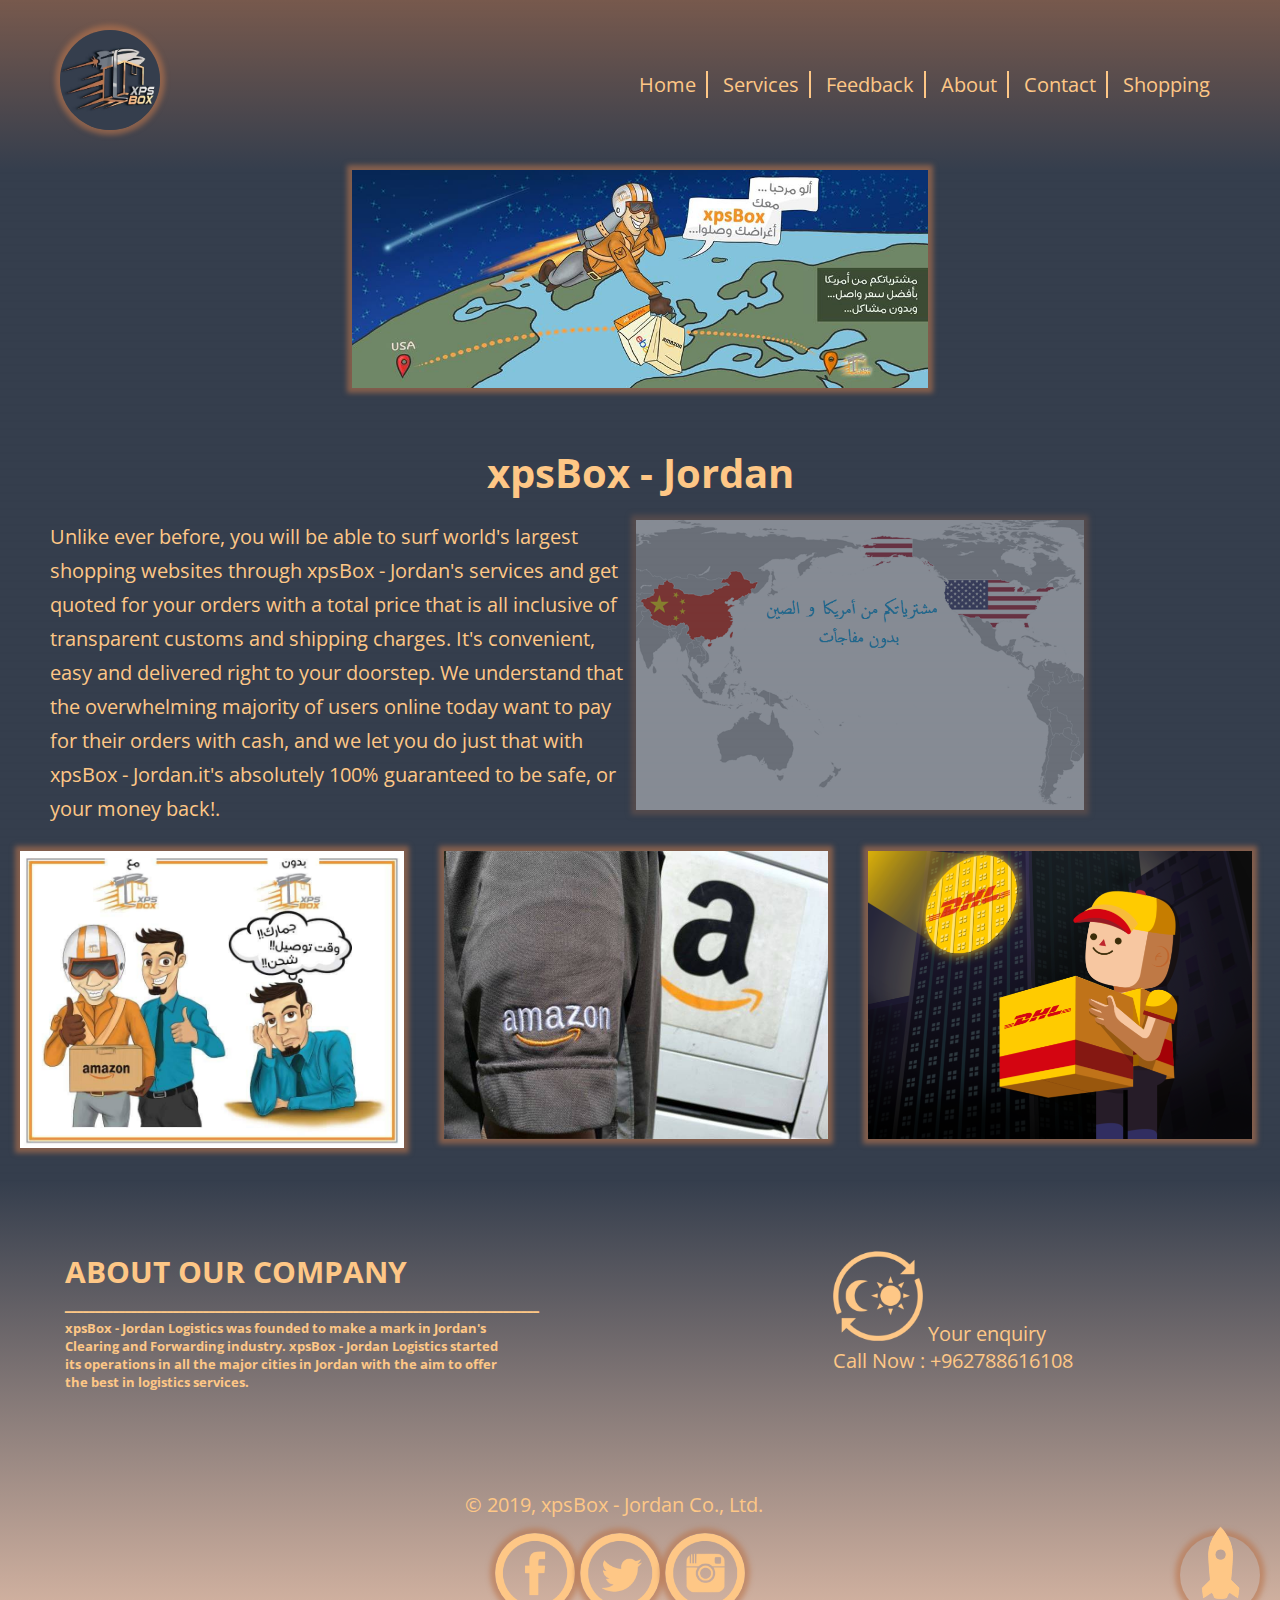
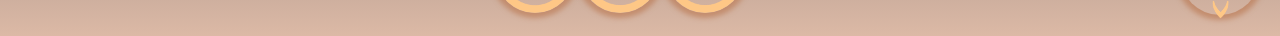
<file: index.html>
<!DOCTYPE html>
<html>
<head>
	<title>xpsBox - Jordan</title>
	<link href="https://fonts.googleapis.com/css?family=Open+Sans&display=swap" rel="stylesheet">
	<link rel="stylesheet" type="text/css" href="css/style.css">
	<meta name="viewport" content="width=device-width, initial-scale=1.0" />
	<meta name="keywords" content="container, shipping, fulfillment, packaging, forwarding, import, export, logistics, shopping, car importing, shipment, cargo, freight" /> 
	 <meta name="description" content="shop from usa,china,Turkey and ship anywhere in the world"/>
	<link rel="shortcut icon" href="img/favicon.jpg" type="image/x-icon" />
	<meta charset="utf-8" />
</head>
<body>
	<!--start of the maincontainer-->
	<div class="maincontainer">
		<!--start of the headerpart-->
		<div class="headerpart" id="headerparttop">
			<!-- start the logo container-->
			<div class="logo">
				<a href="index.html" target="_self"><img src="img/logo.jpg" alt="logo" title="xpsbox"></a>
			</div>
			<!-- end the logo container-->
			<!-- start the menu-->
			<div class="menu">
				<a href="index.html" target="_self">Home</a>
				<a href="services.html" target="_self">Services</a>
				<a href="galary.html" target="_self">Feedback</a>
				<a href="about.html" target="_self">About</a>
				<a href="contact.html" target="_self">Contact</a>
				<a href="shopping.html" target="_self">Shopping</a>
			</div>
			<!-- end the menu-->
		</div>
		<!--end of the headerpart-->
		<!--start of marquee-->
		<!--<div class="marquee"><h3>Hello everybody this is our new website and your welcome :) </h3></div>-->
		<!--end of the marquee-->
		<!--start of the mainpart-->
		<div class="mainpart">
			<div class="img">
				<img src="img/main_image.jpg">
				<!--<div class="imbk">You shop We ship</div>-->	<!-- if you want it as an image uncommint this -->
			</div>
			<div class="h1">
				<h1>xpsBox - Jordan</h1>
			</div>
			<div class="cleardiv"></div>
			
			<div class="middle">
				<div class="midtext">
					<p>
						Unlike ever before, you will be able to surf world's largest shopping websites through xpsBox - Jordan's services and get quoted for your orders with a total price that is all inclusive of transparent customs and shipping charges. It's convenient, easy and delivered right to your doorstep. We understand that the overwhelming majority of users online today want to pay for their orders with cash, and we let you do just that with xpsBox - Jordan.it's absolutely 100% guaranteed to be safe, or your money back!.
					</p>
				</div>
				<div class="midimg">
					<img src="img/chinaandusa.png">
				</div>
			</div>
			
			<div class="cleardiv"></div>
			<div class="mainserices">
				<div class="mainsericesleft">
					<div class="flip-box">
	  					<div class="flip-box-inner">
	    					<div class="flip-box-front">
	      						<img src="img/clearance.jpg">
	   					    </div>
	    				     <div class="flip-box-back">
	      						<h2>Custom Clearance:-</h2>
	      						<p>
	      							Our Sister Company Global One Clearance & Transport Co. LTD are managing & operating all customs clearance and inland transportation activities. All the formats of bill of entries being for Jordan consumption, in transit cargo via Jordan Outlets, temporary entry etc… is performed by well experienced and licensed staff. Service for clearing goods is available in all important customs centers in Jordan.
	      						</p>
	    					</div>
	  					</div>
					</div>
				</div>
				<div class="mainsericesmid">
					<div class="flip-box">
	  					<div class="flip-box-inner">
	    					<div class="flip-box-front">
	      						<img src="img/amazon.jpg">
	   					    </div>
	    				     <div class="flip-box-back">
	      						<h2>Online Shopping:-</h2>
	      						<p>
	      							unlike ever before, you will be able to surf world's largest shopping websites through xpsBox - Jordan's integrated services and get immediately quoted for your orders with a total price that is all inclusive of transparent customs and shipping charges. It's convenient, easy and delivered right to your doorstep.The world is your shopping cart, and it all starts with xpsBox - Jordan!
	      						</p>
	    					</div>
	  					</div>
					</div>
				</div>
				<div class="mainsericesright">
					<div class="flip-box">
	  					<div class="flip-box-inner">
	    					<div class="flip-box-front">
	      						<img src="img/fast.png">
	   					    </div>
	    				     <div class="flip-box-back">
	      						<h2>Fast Shipping:-</h2>
	      						<p>
	      							Ready orders and packages will be delivered by our courier partners to the final destination address that you've provided to us. If your items are being shipped from within the United States, the expected time for a final delivery to be made should be 9-14 days after an order has been successfully paid for.Please note that your orders may arrive in multiple packages depending on the number of merchants that you order from as well as their fulfillment policies.
		      					</p>
	    					</div>
	  					</div>
					</div>
				</div>
			</div>
		</div>
		<!--end of the mainpart-->
		<div class="cleardiv"></div>
		<!--start of the footerpart-->
		<div class="footerpart">
			<div class="aboutus">
				<div class="h2aboutus">
					<h2>ABOUT OUR COMPANY</h2>
					<span>ـــــــــــــــــــــــــــــــــــــــــــــــــــــــــــــــــــــــــــــــ</span>
					<h6>
						xpsBox - Jordan Logistics was founded to make a mark in Jordan's Clearing and Forwarding industry. xpsBox - Jordan Logistics started its operations in all the major cities in Jordan with the aim to offer the best in logistics services.						
					</h6>
				</div>
				<div class="customer">
					<img src="img/24h.png" alt="24 hours service" title="24/7">
					Your enquiry <br>Call Now : +962788616108
				</div>
			</div>
			<div class="cleardiv"></div>
			<div class="lefti">
				&copy; 2019,  xpsBox - Jordan Co., Ltd.
			</div>
			<div class="social">
				<a href="https://web.facebook.com/Xpsbox.Jordan" target="_blank"><img src="img/f.png" alt="facebook" title="facebook"></a>
				<a href="https://twitter.com/xpsbox" target="_blank"><img src="img/t.png" alt="twitter" title="twitter"></a>
				<a href="https://www.instagram.com/xpsbox" target="_blank"><img src="img/i.png" alt="instagram" title="instagram"></a>
				<!-- this images from https://www.iconsdb.com/-->
			</div>
			<div class="fixup">
				<div class="slow">
					<a href="#headerparttop">
						<div class="rocket"><img src="img/rocket.png" alt="up button"></div>
					</a>
				</div>
			</div>
		</div>
		<!--end of the footerpart-->
	 </div>
	<!--end of the maincontainer-->
</body>
</html>
</file>
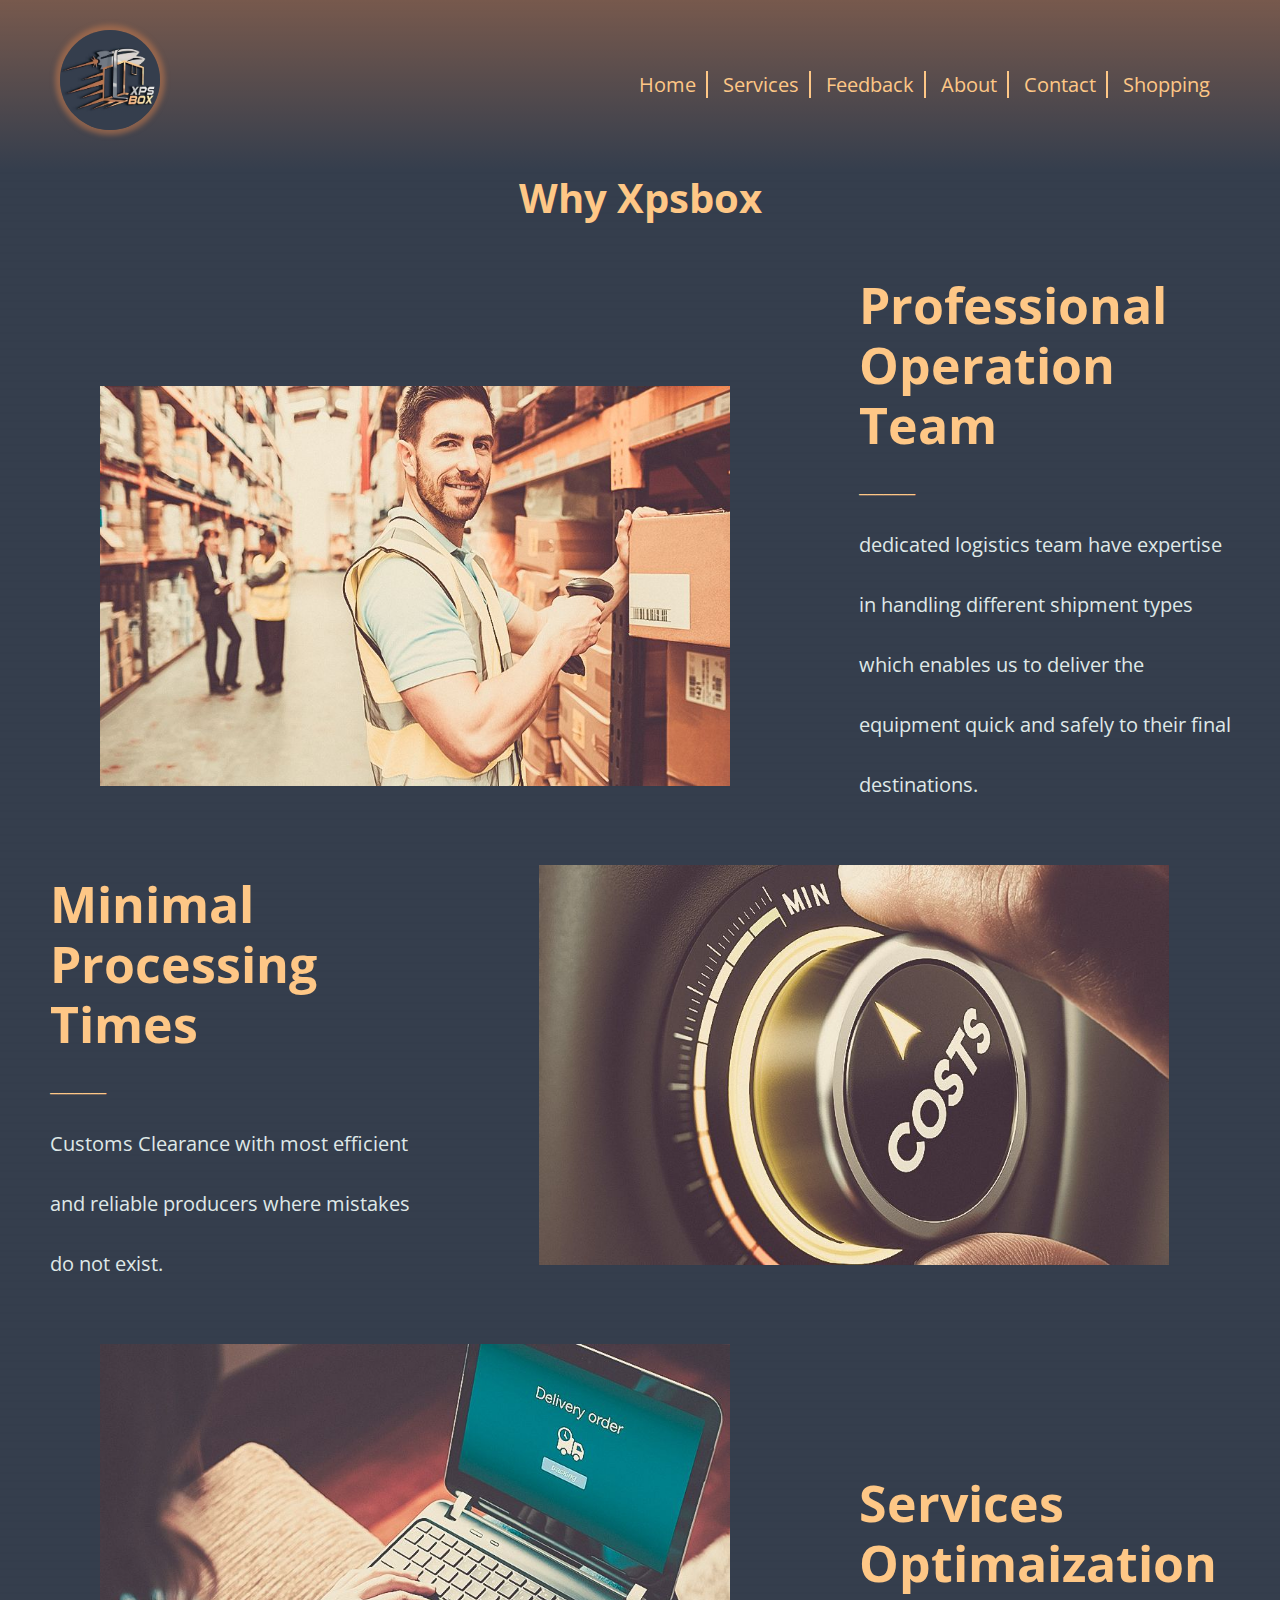
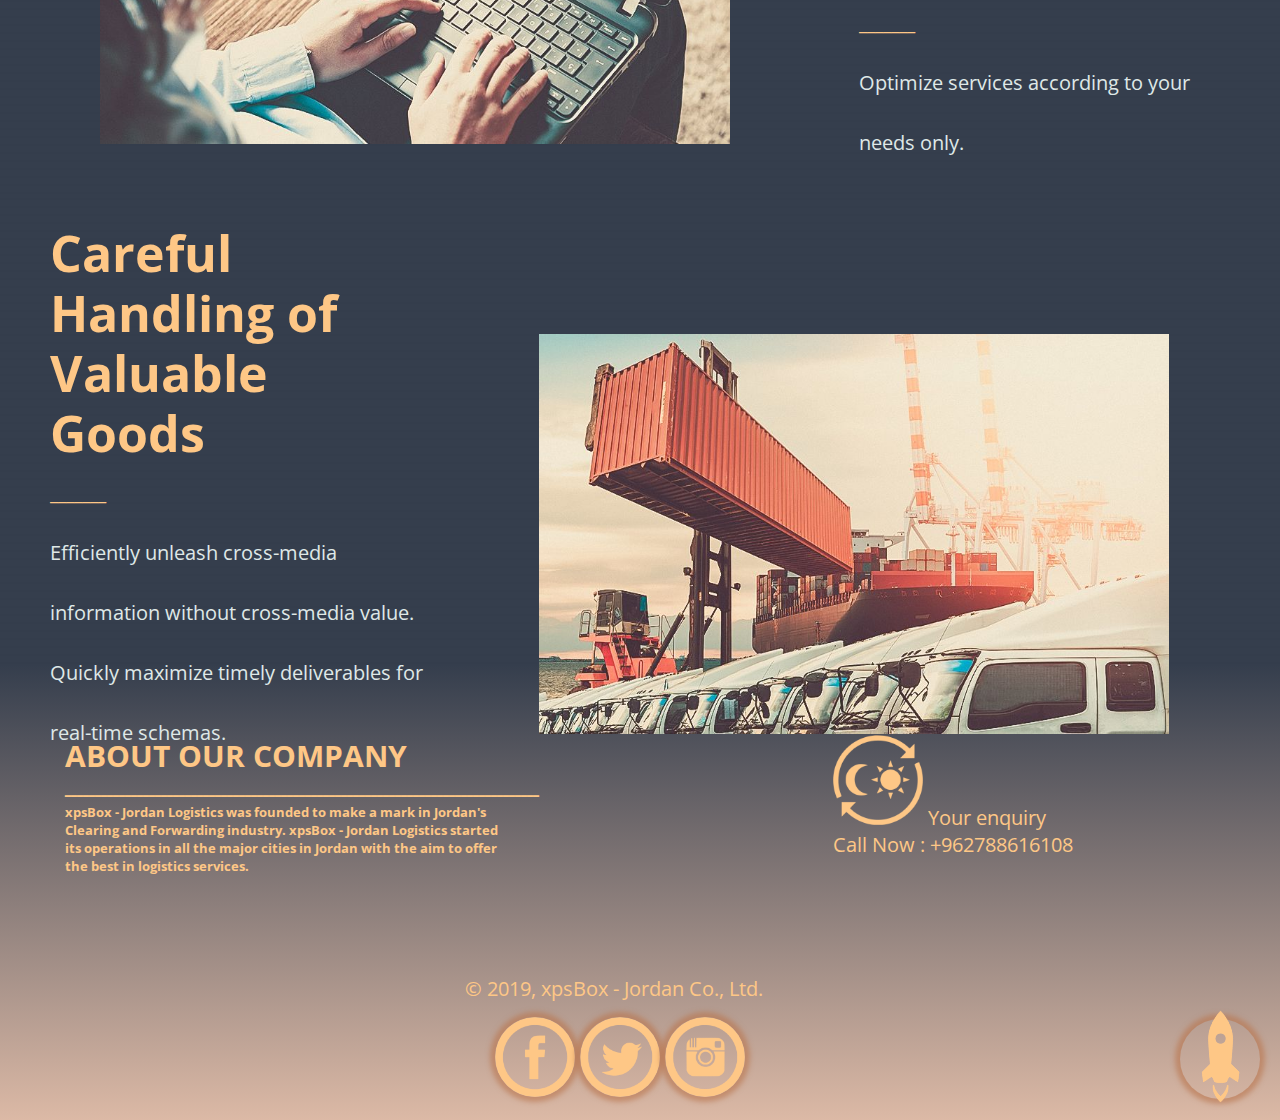
<file: about.html>
<!DOCTYPE html>
<html>
<head>
	<title>About Us</title>
	<link href="https://fonts.googleapis.com/css?family=Open+Sans&display=swap" rel="stylesheet">
	<link rel="stylesheet" type="text/css" href="css/style.css">
	<meta name="viewport" content="width=device-width, initial-scale=1.0" />
	<meta name="keywords" content="container, shipping, fulfillment, packaging, forwarding, import, export, logistics, shopping, car importing, shipment, cargo, freight" /> 
	 <meta name="description" content="shop from usa,china,Turkey and ship anywhere in the world"/>
	<link rel="shortcut icon" href="img/favicon.jpg" type="image/x-icon" />
	<meta charset="utf-8" />
</head>
<body>
	<div class="maincontainer">
		<!--start of the headerpart-->
		<div class="headerpart" id="headerparttop">
			<!-- start the logo container-->
			<div class="logo">
				<a href="index.html" target="_self"><img src="img/logo.jpg" alt="logo" title="xpsbox"></a>
			</div>
			<!-- end the logo container-->
			<!-- start the menu-->
			<div class="menu">
				<a href="index.html" target="_self">Home</a>
				<a href="services.html" target="_self">Services</a>
				<a href="galary.html" target="_self">Feedback</a>
				<a href="about.html" target="_self">About</a>
				<a href="contact.html" target="_self">Contact</a>
				<a href="shopping.html" target="_self">Shopping</a>
			</div>
			<!-- end the menu-->
		</div>
		<!--end of the headerpart-->
		<div class="about">
			<div class="mainabout">
				<div class="h1">
					<h1>Why Xpsbox</h1>
				</div>
				<div class="whyxpsbox">
					<div class="whyimg img1">
						<img src="img/about1.jpg">	
					</div>
					<div class="whytext">
						<h2>Professional Operation Team</h2>
						<span>_______</span>
						<p>
							dedicated logistics team have expertise in handling different shipment types which enables us to deliver the equipment quick and safely to their final destinations.
						</p>
					</div>
				</div>
				<div class="whyxpsbox">
					<div class="whytext">
						<h2>Minimal Processing Times</h2>
						<span>_______</span>
						<p>
							Customs Clearance with most efficient and reliable producers where mistakes do not exist.
						</p>
					</div>
					<div class="whyimg img1">
						<img src="img/time.jpg">	
					</div>
				</div>
				<div class="whyxpsbox">
					<div class="whyimg img1">
						<img src="img/ontime.jpg">	
					</div>
					<div class="whytext">
						<h2>Services Optimaization</h2>
						<span>_______</span>
						<p>
							Optimize services according to your needs only.
						</p>
					</div>
				</div>
				<div class="whyxpsbox">
					<div class="whytext">
						<h2>Careful Handling of Valuable Goods</h2>
						<span>_______</span>
						<p>
							Efficiently unleash cross-media information without cross-media value. Quickly maximize timely deliverables for real-time schemas.
						</p>
					</div>
					<div class="whyimg img1">
						<img src="img/care.jpg">	
					</div>
				</div>
			</div>
		</div>
		<!--start of the footerpart-->
		<div class="footerpart">
			<div class="aboutus">
				<div class="h2aboutus">
					<h2>ABOUT OUR COMPANY</h2>
					<span>ـــــــــــــــــــــــــــــــــــــــــــــــــــــــــــــــــــــــــــــــ</span>
					<h6>
						xpsBox - Jordan Logistics was founded to make a mark in Jordan's Clearing and Forwarding industry. xpsBox - Jordan Logistics started its operations in all the major cities in Jordan with the aim to offer the best in logistics services.						
					</h6>
				</div>
				<div class="customer">
					<img src="img/24h.png" alt="24 hours service" title="24/7">
					Your enquiry <br>Call Now : +962788616108
				</div>
			</div>
			<div class="cleardiv"></div>
			<div class="lefti">
				&copy; 2019,  xpsBox - Jordan Co., Ltd.
			</div>
			<div class="social">
				<a href="https://web.facebook.com/Xpsbox.Jordan" target="_blank"><img src="img/f.png" alt="facebook" title="facebook"></a>
				<a href="https://twitter.com/xpsbox" target="_blank"><img src="img/t.png" alt="twitter" title="twitter"></a>
				<a href="https://www.instagram.com/xpsbox" target="_blank"><img src="img/i.png" alt="instagram" title="instagram"></a>
				<!-- this images from https://www.iconsdb.com/-->
			</div>
			<div class="fixup">
				<div class="slow">
					<a href="#headerparttop">
						<div class="rocket"><img src="img/rocket.png" alt="up button"></div>
					</a>
				</div>
			</div>
		</div>
		<!--end of the footerpart-->
	</div>
</body>
</html>
</file>
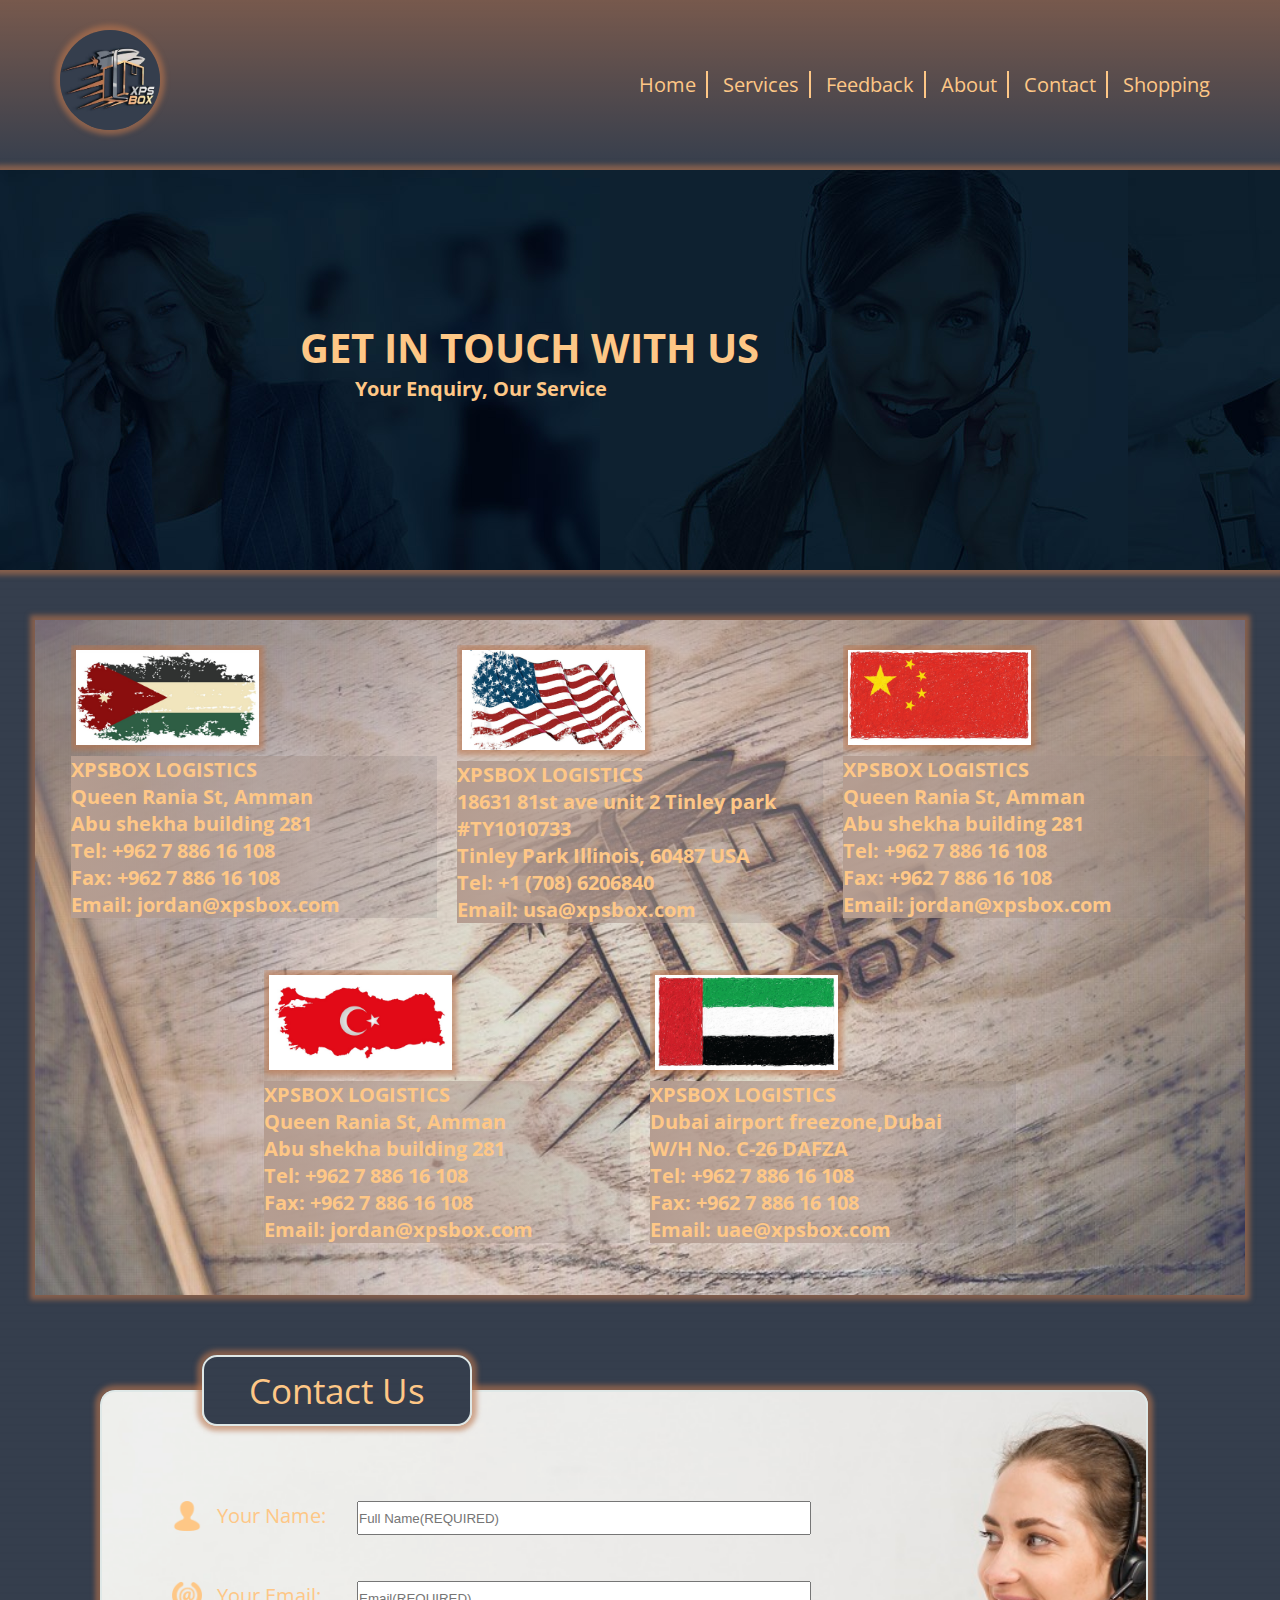
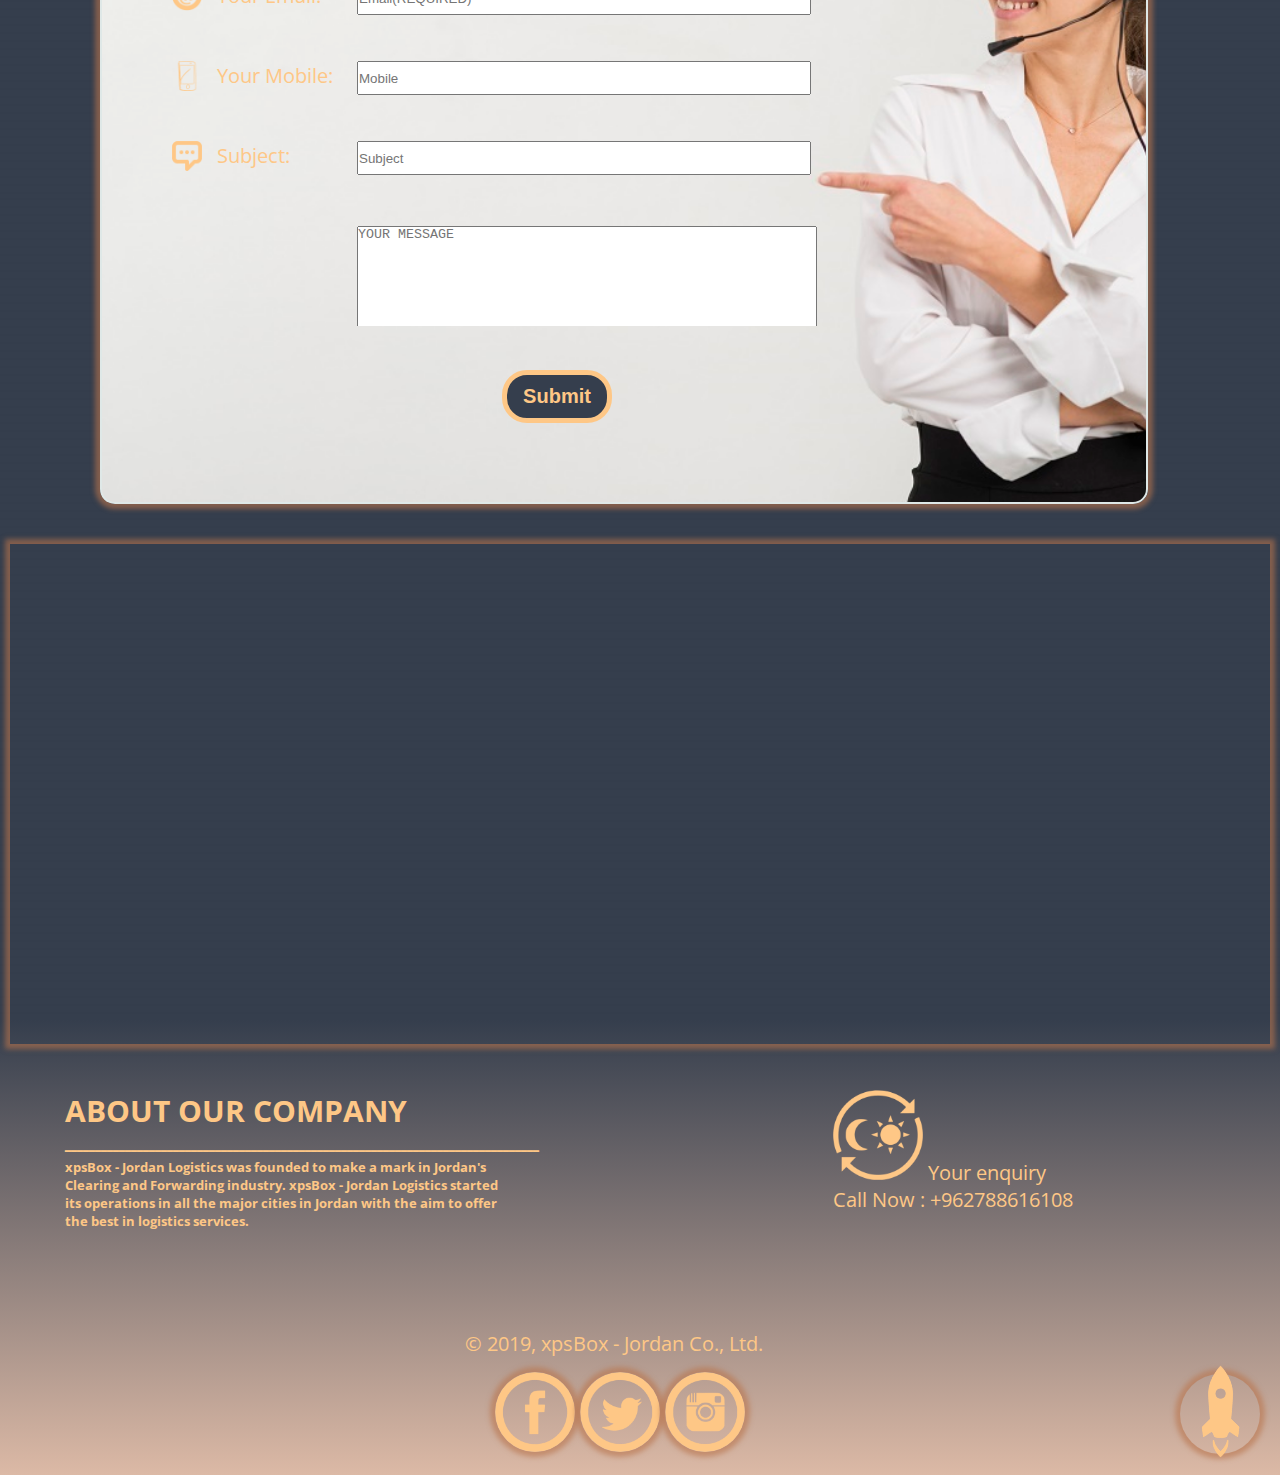
<file: contact.html>
<!DOCTYPE html>
<html>
<head>
	<title>Contact Us</title>
	<link href="https://fonts.googleapis.com/css?family=Open+Sans&display=swap" rel="stylesheet">
	<link rel="stylesheet" type="text/css" href="css/style.css">
	<meta name="viewport" content="width=device-width, initial-scale=1.0" />
	<meta name="keywords" content="container, shipping, fulfillment, packaging, forwarding, import, export, logistics, shopping, car importing, shipment, cargo, freight" /> 
	 <meta name="description" content="shop from usa,china,Turkey and ship anywhere in the world"/>
	<link rel="shortcut icon" href="img/favicon.jpg" type="image/x-icon" />
	<meta charset="utf-8" />
</head>
<body>
	<div class="maincontainer">
		<!--start of the headerpart-->
		<div class="headerpart" id="headerparttop">
			<!-- start the logo container-->
			<div class="logo">
				<a href="index.html" target="_self"><img src="img/logo.jpg" alt="logo" title="xpsbox"></a>
			</div>
			<!-- end the logo container-->
			<!-- start the menu-->
			<div class="menu">
				<a href="index.html" target="_self">Home</a>
				<a href="services.html" target="_self">Services</a>
				<a href="galary.html" target="_self">Feedback</a>
				<a href="about.html" target="_self">About</a>
				<a href="contact.html" target="_self">Contact</a>
				<a href="shopping.html" target="_self">Shopping</a>
			</div>
			<!-- end the menu-->
		</div>
		<!--end of the headerpart-->
		<div class="contact">
			<div class="contactuper">
				<div class="contactext">
						<h1>GET IN TOUCH WITH US</h1>
						<h4>Your Enquiry, Our Service</h4>
				</div>
			</div>
			<div class="globadd">
				<div class="addresses">
					<div class="flag">
						<img src="img/flags/jordan.jpg" alt="Jordan" title="JORDAN">	
					</div>
					<div class="countryadd">
						<p>
							XPSBOX LOGISTICS
							<br>Queen Rania St, Amman
							<br>Abu shekha building 281
							<br>Tel: +962 7 886 16 108
							<br>Fax: +962 7 886 16 108
							<br>Email: jordan@xpsbox.com
						</p>	
					</div>
				</div>
				<div class="addresses">
					<div class="flag">
						<img src="img/flags/usa.jpg" alt="united state of america" title="USA">	
					</div>
					<div class="countryadd">
						<p>
							XPSBOX LOGISTICS
							<br>18631 81st ave unit 2 Tinley park
							<br>#TY1010733
							<br>Tinley Park Illinois, 60487 USA
							<br>Tel: +1 (708) 6206840
							<br>Email: usa@xpsbox.com
						</p>	
					</div>
				</div>
				<div class="addresses">
					<div class="flag">
						<img src="img/flags/china.jpg" alt="china" title="CHINA">	
					</div>
					<div class="countryadd">
						<p>
							XPSBOX LOGISTICS
							<br>Queen Rania St, Amman
							<br>Abu shekha building 281
							<br>Tel: +962 7 886 16 108
							<br>Fax: +962 7 886 16 108
							<br>Email: jordan@xpsbox.com
						</p>	
					</div>
				</div>
				<div class="addresses">
					<div class="flag">
						<img src="img/flags/turkey.jpg" alt="turkey" title="TURKEY">	
					</div>
					<div class="countryadd">
						<p>
							XPSBOX LOGISTICS
							<br>Queen Rania St, Amman
							<br>Abu shekha building 281
							<br>Tel: +962 7 886 16 108
							<br>Fax: +962 7 886 16 108
							<br>Email: jordan@xpsbox.com
						</p>	
					</div>
				</div>
				<div class="addresses">
					<div class="flag">
						<img src="img/flags/uae.jpg" alt="united arab emirates" title="UAE">	
					</div>
					<div class="countryadd">
						<p>
							XPSBOX LOGISTICS
							<br>Dubai airport freezone,Dubai
							<br>W/H No. C-26 DAFZA
							<br>Tel: +962 7 886 16 108
							<br>Fax: +962 7 886 16 108
							<br>Email: uae@xpsbox.com
						</p>	
					</div>
				</div>
			</div>
			<div class="contactform">
				<fieldset class="fieldform">
				  	<legend id="legend">Contact Us</legend>
				  	<div class="formsend">
					  	<div class="leftform">
						  	<div class="labels">
						  		<div class="up">
						  			<label>
						  				<img src="img/contactsperson.png" alt="contacts person" class="contactsperson">
						  			</label>
						  		</div>
						  		<div class="down">
						  			<label  class="mainlable">Your Name: </label>
									<input type="text" name="yourname" placeholder="Full Name(REQUIRED)" class="inputtext">
						  		</div>
					  		</div>
							<div class="labels">
								<div class="up">
									<label>
										<img src="img/email.png" alt="email" class="contactsperson">
									</label>
								</div>
								<div class="down">
									<label class="mainlable">Your Email:</label>
									<input type="email" name="youremail" placeholder="Email(REQUIRED)" class="inputtext">
								</div>
							</div>
							<div class="labels">
								<div class="up">
									<label><img src="img/smartphone.png" alt="smartphone" class="contactsperson"></label>
								</div>
								<div class="down">
									<label  class="mainlable">Your Mobile:</label>
									<input type="text" name="yourmobile" placeholder="Mobile" class="inputtext">	
								</div>
							</div>
							<div class="labels">
								<div class="up">
								<label><img src="img/subject.png" alt="subject" class="contactsperson"></label>
							</div>
							<div class="down">
								<label  class="mainlable">Subject:</label>
								<input type="text" name="subject" placeholder="Subject" class="inputtext">
							</div>
							</div>
							<div class="textareadiv">
								<textarea rows="5" cols="50" class="textinside" placeholder="YOUR MESSAGE" required nowarp></textarea>
							</div>
							<input type="submit" name="submit" class="submit">
							<!--<div class="button"><h3>Send</h3></div>-->
					  	</div>
				  	</div>
			  	</fieldset>
			</div>
			<div class="map">
				<iframe src="https://www.google.com/maps/embed?pb=!1m14!1m8!1m3!1d3382.949426352576!2d35.8644742!3d32.0164836!3m2!1i1024!2i768!4f13.1!3m3!1m2!1s0x151b61eb01731049%3A0x1f3389940ca73273!2sxpsBox+-+Jordan!5e0!3m2!1sen!2sjo!4v1565877675077!5m2!1sen!2sjo" frameborder="0" style="border:0" allowfullscreen></iframe>
			</div>
			<div class="cleardiv"></div>
		</div>
		<!--start of the footerpart-->
		<div class="footerpart">
			<div class="aboutus">
				<div class="h2aboutus">
					<h2>ABOUT OUR COMPANY</h2>
					<span>ـــــــــــــــــــــــــــــــــــــــــــــــــــــــــــــــــــــــــــــــ</span>
					<h6>
						xpsBox - Jordan Logistics was founded to make a mark in Jordan's Clearing and Forwarding industry. xpsBox - Jordan Logistics started its operations in all the major cities in Jordan with the aim to offer the best in logistics services.						
					</h6>
				</div>
				<div class="customer">
					<img src="img/24h.png" alt="24 hours service" title="24/7">
					Your enquiry <br>Call Now : +962788616108
				</div>
			</div>
			<div class="cleardiv"></div>
			<div class="lefti">
				&copy; 2019,  xpsBox - Jordan Co., Ltd.
			</div>
			<div class="social">
				<a href="https://web.facebook.com/Xpsbox.Jordan" target="_blank"><img src="img/f.png" alt="facebook" title="facebook"></a>
				<a href="https://twitter.com/xpsbox" target="_blank"><img src="img/t.png" alt="twitter" title="twitter"></a>
				<a href="https://www.instagram.com/xpsbox" target="_blank"><img src="img/i.png" alt="instagram" title="instagram"></a>
				<!-- this images from https://www.iconsdb.com/-->
			</div>
			<div class="fixup">
				<div class="slow">
					<a href="#headerparttop">
						<div class="rocket"><img src="img/rocket.png" alt="up button"></div>
					</a>
				</div>
			</div>
		</div>
		<!--end of the footerpart-->
	</div>
</body>
</html>
</file>
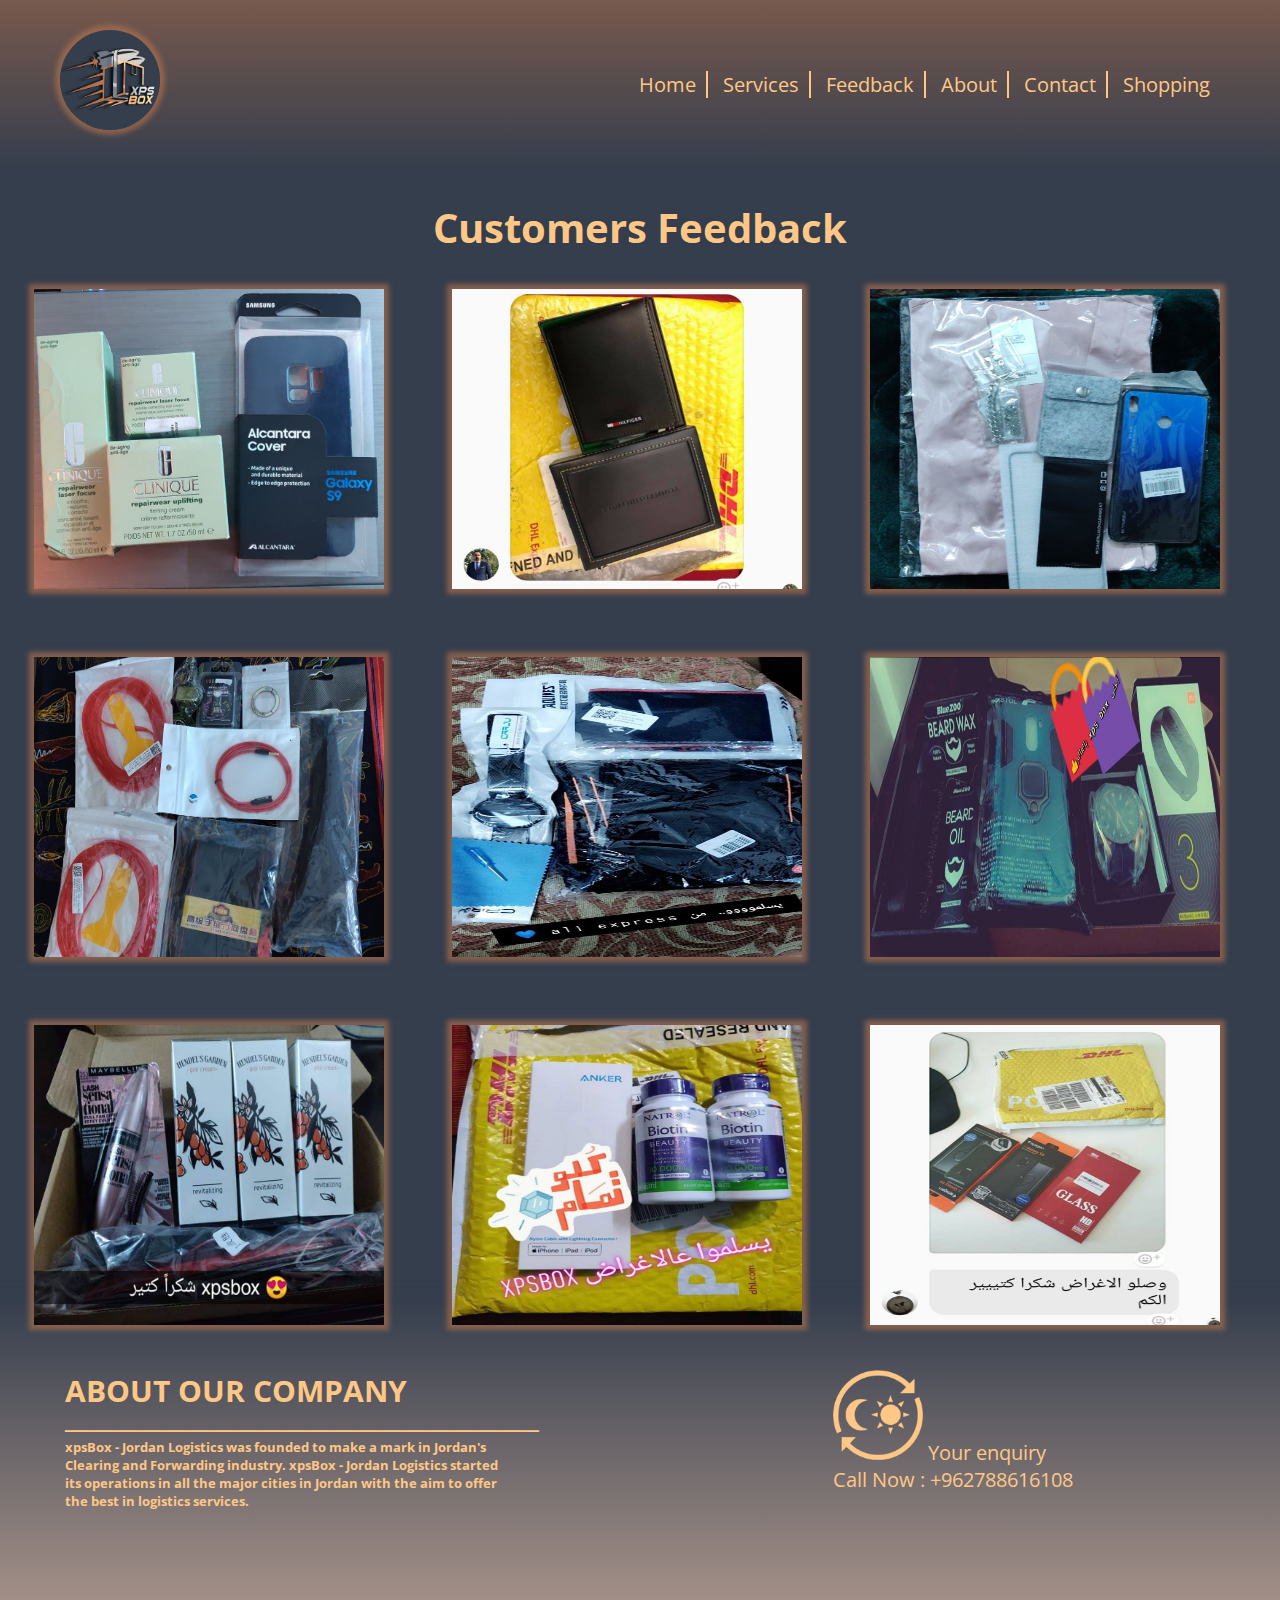
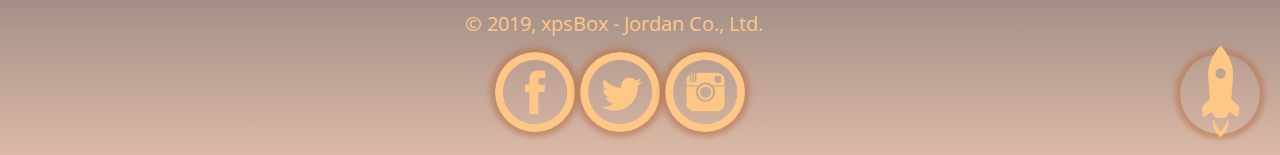
<file: galary.html>
<!DOCTYPE html>
<html>
<head>
	<title>Customers Feedback</title>
	<link href="https://fonts.googleapis.com/css?family=Open+Sans&display=swap" rel="stylesheet">
	<link rel="stylesheet" type="text/css" href="css/style.css">
	<meta name="viewport" content="width=device-width, initial-scale=1.0" />
	<meta name="keywords" content="container, shipping, fulfillment, packaging, forwarding, import, export, logistics, shopping, car importing, shipment, cargo, freight" /> 
	 <meta name="description" content="shop from usa,china,Turkey and ship anywhere in the world"/>
	<link rel="shortcut icon" href="img/favicon.jpg" type="image/x-icon" />
	<meta charset="utf-8" />
</head>
<body>
	<div class="maincontainer">
		<!--start of the headerpart-->
		<div class="headerpart" id="headerparttop">
			<!-- start the logo container-->
			<div class="logo">
				<a href="index.html" target="_self"><img src="img/logo.jpg" alt="logo" title="xpsbox"></a>
			</div>
			<!-- end the logo container-->
			<!-- start the menu-->
			<div class="menu">
				<a href="index.html" target="_self">Home</a>
				<a href="services.html" target="_self">Services</a>
				<a href="galary.html" target="_self">Feedback</a>
				<a href="about.html" target="_self">About</a>
				<a href="contact.html" target="_self">Contact</a>
				<a href="shopping.html" target="_self">Shopping</a>
			</div>
			<!-- end the menu-->
		</div>
		<!--end of the headerpart-->
		<div class="galary">
			<div class="ourservice"><h1>Customers Feedback</h1></div>
			<div class="photos imgs1">
				<img src="img/p1.jpg" alt="customer review">
			</div>
			<div class="photos imgs2">
				<img src="img/p2.jpg" alt="customer review">
			</div>
			<div class="photos imgs3">
				<img src="img/p3.jpg" alt="customer review">
			</div>
			<div class="photos imgs4">
				<img src="img/p4.jpg" alt="customer review">
			</div>
			<div class="photos imgs5">
				<img src="img/p5.jpg" alt="customer review">
			</div>
			<div class="photos imgs6">
				<img src="img/p6.jpg" alt="customer review">
			</div>
			<div class="photos imgs7">
				<img src="img/p7.jpg" alt="customer review">
			</div>
			<div class="photos imgs8">
				<img src="img/p8.jpg" alt="customer review">
			</div>
			<div class="photos imgs9">
				<img src="img/p9.jpg" alt="customer review">
			</div>
		</div>
		<!--start of the footerpart-->
		<div class="footerpart">
			<div class="aboutus">
				<div class="h2aboutus">
					<h2>ABOUT OUR COMPANY</h2>
					<span>ـــــــــــــــــــــــــــــــــــــــــــــــــــــــــــــــــــــــــــــــ</span>
					<h6>
						xpsBox - Jordan Logistics was founded to make a mark in Jordan's Clearing and Forwarding industry. xpsBox - Jordan Logistics started its operations in all the major cities in Jordan with the aim to offer the best in logistics services.						
					</h6>
				</div>
				<div class="customer">
					<img src="img/24h.png" alt="24 hours service" title="24/7">
					Your enquiry <br>Call Now : +962788616108
				</div>
			</div>
			<div class="cleardiv"></div>
			<div class="lefti">
				&copy; 2019,  xpsBox - Jordan Co., Ltd.
			</div>
			<div class="social">
				<a href="https://web.facebook.com/Xpsbox.Jordan" target="_blank"><img src="img/f.png" alt="facebook" title="facebook"></a>
				<a href="https://twitter.com/xpsbox" target="_blank"><img src="img/t.png" alt="twitter" title="twitter"></a>
				<a href="https://www.instagram.com/xpsbox" target="_blank"><img src="img/i.png" alt="instagram" title="instagram"></a>
				<!-- this images from https://www.iconsdb.com/-->
			</div>
			<div class="fixup">
				<div class="slow">
					<a href="#headerparttop">
						<div class="rocket"><img src="img/rocket.png" alt="up button"></div>
					</a>
				</div>
			</div>
		</div>
		<!--end of the footerpart-->
	</div>
</body>
</html>
</file>
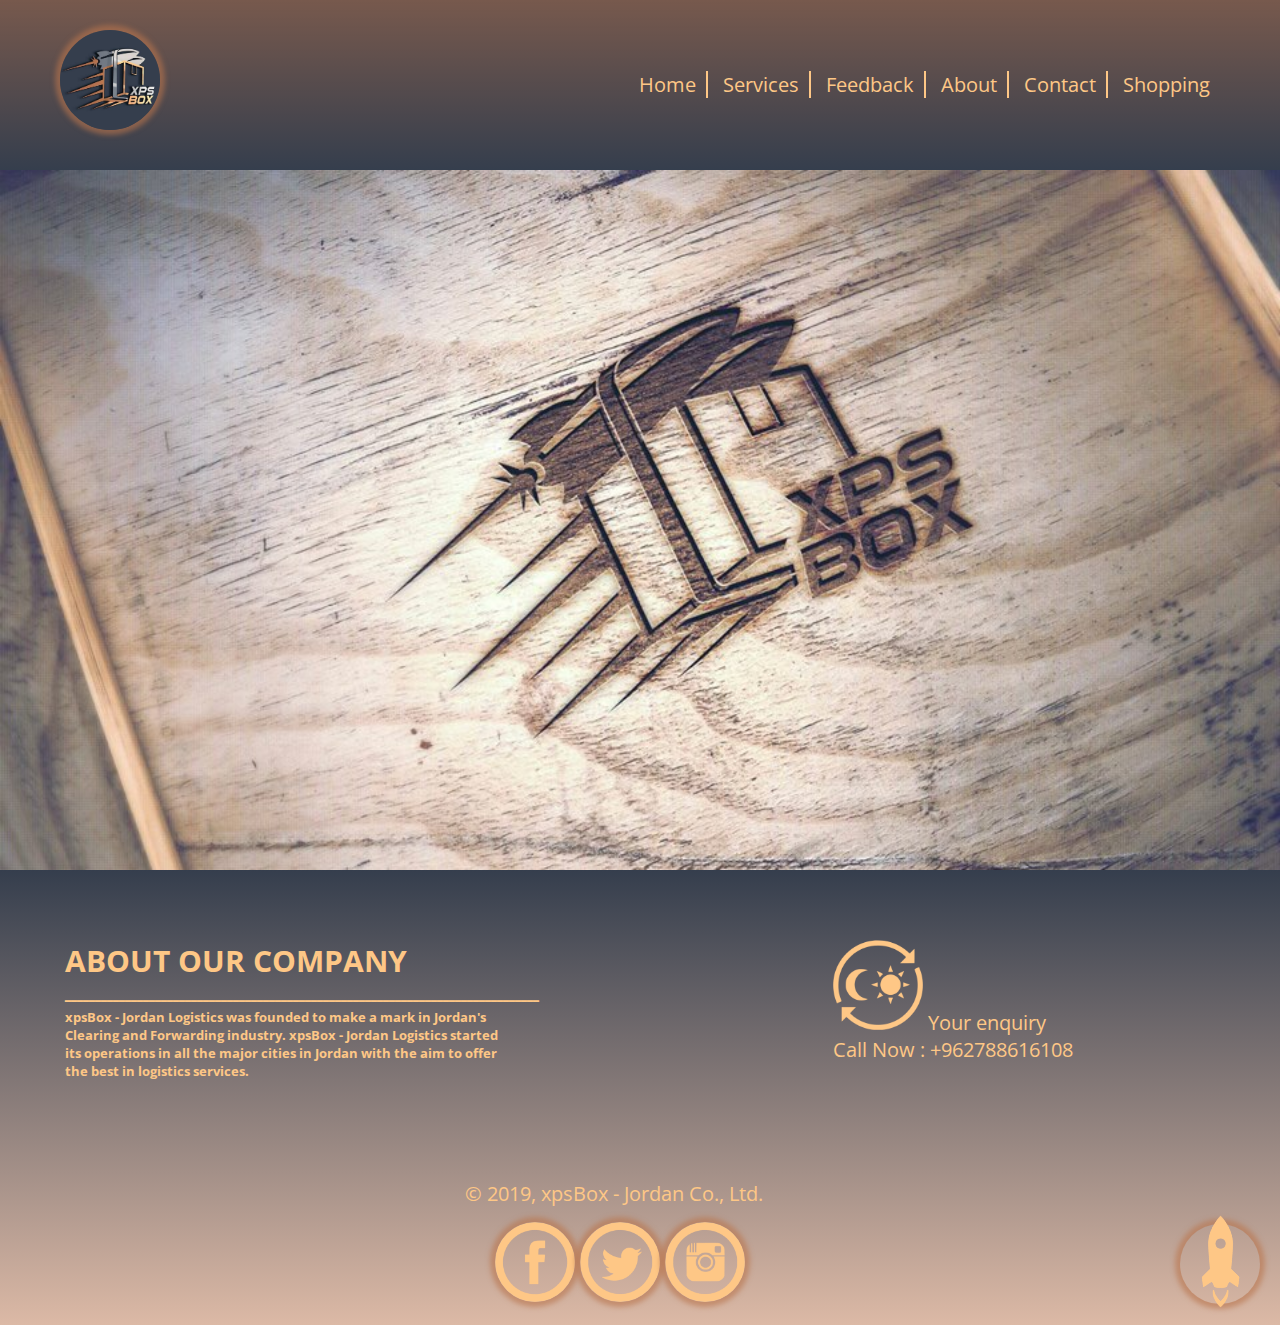
<file: shopping.html>
<!DOCTYPE html>
<html>
<head>
	<title>Shopping</title>
	<link href="https://fonts.googleapis.com/css?family=Open+Sans&display=swap" rel="stylesheet">
	<link rel="stylesheet" type="text/css" href="css/style.css">
	<meta name="viewport" content="width=device-width, initial-scale=1.0" />
	<meta name="keywords" content="container, shipping, fulfillment, packaging, forwarding, import, export, logistics, shopping, car importing, shipment, cargo, freight" /> 
	 <meta name="description" content="shop from usa,china,Turkey and ship anywhere in the world"/>
	<link rel="shortcut icon" href="img/favicon.jpg" type="image/x-icon" />
	<meta charset="utf-8" />
</head>
<body>
	<div class="maincontainer">
		<!--start of the headerpart-->
		<div class="headerpart" id="headerparttop">
			<!-- start the logo container-->
			<div class="logo">
				<a href="index.html" target="_self"><img src="img/logo.jpg" alt="logo" title="xpsbox"></a>
			</div>
			<!-- end the logo container-->
			<!-- start the menu-->
			<div class="menu">
				<a href="index.html" target="_self">Home</a>
				<a href="services.html" target="_self">Services</a>
				<a href="galary.html" target="_self">Feedback</a>
				<a href="about.html" target="_self">About</a>
				<a href="contact.html" target="_self">Contact</a>
				<a href="shopping.html" target="_self">Shopping</a>
			</div>
			<!-- end the menu-->
		</div>
		<div class="cleardiv"></div>
		<!--end of the headerpart-->
		
		<div class="shopping">
		<!--<div class="shoppingmain">
				Coming Soon!!!
			</div>-->
		</div>
		<!--start of the footerpart-->
		<div class="footerpart">
			<div class="aboutus">
				<div class="h2aboutus">
					<h2>ABOUT OUR COMPANY</h2>
					<span>ـــــــــــــــــــــــــــــــــــــــــــــــــــــــــــــــــــــــــــــــ</span>
					<h6>
						xpsBox - Jordan Logistics was founded to make a mark in Jordan's Clearing and Forwarding industry. xpsBox - Jordan Logistics started its operations in all the major cities in Jordan with the aim to offer the best in logistics services.						
					</h6>
				</div>
				<div class="customer">
					<img src="img/24h.png" alt="24 hours service" title="24/7">
					Your enquiry <br>Call Now : +962788616108
				</div>
			</div>
			<div class="cleardiv"></div>
			<div class="lefti">
				&copy; 2019,  xpsBox - Jordan Co., Ltd.
			</div>
			<div class="social">
				<a href="https://web.facebook.com/Xpsbox.Jordan" target="_blank"><img src="img/f.png" alt="facebook" title="facebook"></a>
				<a href="https://twitter.com/xpsbox" target="_blank"><img src="img/t.png" alt="twitter" title="twitter"></a>
				<a href="https://www.instagram.com/xpsbox" target="_blank"><img src="img/i.png" alt="instagram" title="instagram"></a>
				<!-- this images from https://www.iconsdb.com/-->
			</div>
			<div class="fixup">
				<div class="slow">
					<a href="#headerparttop">
						<div class="rocket"><img src="img/rocket.png" alt="up button"></div>
					</a>
				</div>
			</div>
		</div>
		<!--end of the footerpart-->
	</div>
</body>
</html>
</file>
<file: css/style.css>
/*font-face{
	 font-family: xpsbox;
	 src:url(../font/Open_Sans/OpenSans-Light.ttf);
}*/
*{
	margin: 0px;
	padding: 0px;	
}
body{
	/*font-family: xpsbox;*/
	font-family: 'Open Sans', sans-serif;
	font-size: 20px;
}
html {
  scroll-behavior: smooth;
}
.cleardiv{
	clear: left;
}
/*the main container*/
.maincontainer{
	background-image: url('../img/back.png');
	background-repeat:repeat-x;
	/*height: 1500px
	width: 100%;
	background-image: url('../img/back.png');
	background-repeat:repeat-x;*/
}
.h1{
	text-align: center;
	color: #FEC786;
	margin-bottom: 20px;
}
.servicemain{
	background-image: url('../img/back.png');
	background-repeat:repeat-x;
	float: left;	
}
/*the header which contain the logo and the main menu*/
.headerpart{
	background-image: linear-gradient(to top ,rgb(53, 62, 77), rgba(185, 116, 77,0.5));
	padding: 10px;
	height: 150px;
}
.logo{
	margin: 20px 0px 0px 50px;
	float: left;
}
/*this for making the logo rounded shape*/
.logo img{
	width: 100px;
	border-radius: 50%;
	box-shadow: 0px 0px 5px 5px rgba(185, 116, 77,0.6);
}
.logo img:hover{
	transform: scale(1.3);
	transition: 3s;
	box-shadow: 0px 0px 5px 5px rgba(215, 216, 216,0.6);
}
.menu{
	float: right;
	margin: 0px 50px 0px 0px;
	line-height: 150px;
}
.menu a{
	color: #FEC786;
	text-decoration: none;
	padding:0px 10px 0px 10px;
	border-right: 2px solid #FEC786;
}
.menu a:last-child{
	border: none;
}
/*change the color and size for the menu*/
.menu a:hover{
	color: #DFE8E7;
	font-size: 25px;
	transition: 4s;
}
/*the main body which contain the content of the webpage*/
.mainpart{		
	/*don't change anything here and don't add background-repeat: repeat-x;*/
	background-image: url('../img/back.png');
}
/*styling the index.html*/
.img{
	width: 100%;
	float: left;
	height: 275px;
	text-align: center;
	/*this is for making background image */
	/*
	opacity: 0.9;
	padding: 10px;
	background-position: center;
	background-size: 50%;
	background-image: url('../img/main_image.jpg');
	background-repeat: no-repeat;
	width: 100%;
	height: 235px;
	text-align: center;*/
}
.img img{
	width: 45%;
	box-shadow: 0px 0px 5px 5px rgba(185, 116, 77,0.6);
}
.img img:hover{
	transform: scale(1.3);
	transition: 3s;
	box-shadow: 0px 0px 5px 5px rgba(215, 216, 216,0.6);

}

.serviceslargerimg{
	background-image: url('../img/shipping.jpg');
	background-repeat: no-repeat;
	height: 250px;
	background-position: center;/*this will put the background image in the center*/
}
/*this is for the text over the main service image*/
.textoverimage{
	float: left;
	margin: 40px 0px 0px 200px;
	border-radius: 10px ;
	text-align: center;
	padding: 10px;
	width: 550px;
	color: #FEC786;
	background-image: url('../img/back.png');
	background-repeat: repeat-x;
	opacity:0.65;
	text-transform: capitalize;
}
/*be careful when  uncomment this part*/
/*this is for the image if it is not as background*/
/*.img img{
	width: 50%; /*image size inside the div*//*
	box-shadow: 0px 0px 5px 5px rgba(185, 116, 77,0.6);/*shadow around image 
}
.img img:hover{
	transform: scale(1.3);
	transition: 3s;
	box-shadow: 0px 0px 5px 5px rgba(215, 216, 216,0.6);
	/*if you add more text and the image cover them you can make the image under them by this*/
	/*position: relative;
	z-index: 1;*/
}
.middle{
	
}
.midtext{
	margin-left: 50px;
	color: #FEC786;
	float: left;
	width: 45%;
	text-align: left;
	line-height: 34px;
}
.midtext a{
	text-decoration: none;
	color: #FEC786;
}
.midtext a:hover{
	color: #DFE8E7;
	font-size: 25px;
	transition: 4s;
}
.midimg{
	float: left;
	width: 50%;
	margin-left: 10px;
}
.midimg img{
	width: 70%; /*image size inside the div*/
	box-shadow: 0px 0px 5px 5px rgba(185, 116, 77,0.6);/*shadow around image */
	opacity: 0.4;
}
.midimg img:hover{
	opacity: 1;
	transition: 3s;
	box-shadow: 0px 0px 5px 5px rgba(215, 216, 216,0.6);
}
.mainserices{
	float: left;
	background-image: url('../img/back.png');
	background-repeat: repeat-x;	
	width: 100%;
	/*height: 510;*//*check this if there any problems happen in other pcs*/
	padding-top: 15px;
	padding-bottom: 15px;
}
/*flip images*/
.flip-box {
  background-color: transparent;
  width: 100%;
  height: 315px;
}

/* This container is needed to position the front and back side */
.flip-box-inner {
  position: relative;
  width: 100%;
  height: 315px;
  text-align: left;
  transition: transform 3s;
  transform-style: preserve-3d;
}

/* Do an horizontal flip when you move the mouse over the flip box container */
.flip-box:hover .flip-box-inner {
  transform: rotateY(180deg);
  transition: 3s;
}

/* Position the front and back side */
.flip-box-front, .flip-box-back {
  position: absolute;
  width: 100%;
  height: 100%;
  backface-visibility: hidden;
  text-align: justify;
}
/* Style the back side */
.flip-box-back {
  	color: #FEC786;
  	transform: rotateY(180deg);
}
.mainsericesleft{
	margin: 10px 20px 0px 20px;
	float: left;
	width: 30%;
}
.mainsericesleft img{
	width: 100%;
	box-shadow: 0px 0px 5px 5px rgba(185, 116, 77,0.6);
}
.mainsericesmid{
	margin: 10px 20px 0px 20px;
	float: left;
	width: 30%;
}
.mainsericesmid img{
	width: 100%;
	box-shadow: 0px 0px 5px 5px rgba(185, 116, 77,0.6);
}
.mainsericesright{
	margin: 10px 20px 0px 20px;
	float: left;
	width: 30%;
}
.mainsericesright img{
	width: 100%;
	box-shadow: 0px 0px 5px 5px rgba(185, 116, 77,0.6);
}

/*the footer of the page*/
.footerpart{
	color: #FEC786;
	height: 385px;
	background-image: linear-gradient(to bottom ,rgb(53, 62, 77), rgba(185, 116, 77,0.5));
	/*background-image: url('../img/back.png');
	background-repeat: repeat-x;*/
	padding:70px 0px 0px 15px;
}
.h2aboutus{
	margin-left: 50px;
	width: 35%;
	float: left;
}
.aboutuslogo{
	float: left;
}
.aboutuslogo img{
	width: 100px;
	border-radius: 50%;
	box-shadow: 0px 0px 5px 5px rgba(185, 116, 77,0.6);
}
.mid{
	margin: 15px 0px 0px 50px;
	width: 35%;
	text-align: justify;
	line-height: 35px;
}
.lefti{
	text-align: center;
	float: left;
	margin: 100px 0px 0px 450px;
}
.social{
	float: left;
	margin-left: 480px;
	margin-top: 15px;
	text-align: center;
}
.social img{
	width: 80px;
	box-shadow: 0px 0px 5px 5px rgba(185, 116, 77,0.6);
	border-radius: 50%;
}
.social img:hover{
	transition: 2s;
	transform: rotateY(360deg);
}
/*the main container for the serives*/
.servicemainpart{
	margin-top: 10px;
	height: 850px;
	background-image: url('../img/back.png');
}
.gridservice{
	text-align: center;
	background-image: url('../img/back.png');
	height: 500px;
}
.ourservice{
	margin-top: 25px;
	color: #FEC786;
	font-weight: bolder;
}
.servicetextleft{
	margin: 50px 10px 0px 10px;
	width: 31%;
	color: #FEC786;
	text-align: justify;
	float: left;
	background-image: url('../img/back.png');
	background-repeat: repeat-x;
}
.servicetextleft a{
	text-decoration: none;
	color: #FEC786;
}
.service{
	float: left;
	margin-top: 15px;
	width: 100%;
}
.img1{
	width: 100%;
	overflow: hidden;/*to force the image not to come out the div*/
}
.img1 img{
	/*to make the images same width */
	width: 392px;
	height: 246px;
  	transition: transform 1s ease-in-out;
}
.img1 img:hover{
	transform:scale(1.5) rotate(-15deg);
	transition: all 2s ease-in-out;	
}
.customer{
	float: left;
	margin-left: 325px;
}
.customer img{
	width: 90px;
}
/*
.customer img:hover{
	transition: 2s;
	transform: rotatey(360deg);
}*/
.corner{
	background-color: red;
}
.fixup{
	border-radius: 50%;
	line-height: 67px;
	text-align: center;
	float: right;
	width: 70px;
	height: 70px;
	margin: 17px 20px 0px 0px;
	padding: 5px;
	box-shadow: 0px 0px 5px 5px rgba(185, 116, 77,0.6);
}
.slow{
	transition-timing-function: ease-in-out;
}
.rocket img{
	width: 65px;
	transform: rotateZ(45deg);
}
/*how to use animation*/
.rocket img:hover{
	animation-name: updown;
  	animation-duration: 3s;
  	animation-iteration-count: infinite;
}
/*here we defined the animation name and what it will do.*/
@keyframes updown{
	from{
		transform: translateY(0px)rotateZ(45deg);
	}
	to{
		transform: translateY(-180px);
	}
}
/*the news line maybe apply it or not*/
.marquee{
	 height: 30px;	
	 overflow: hidden;
	 position: relative;
}
.marquee h3 {
 font-size: 16px;
 color: gray;
 width: 100%;
 height: 100%;
 margin: 0;
 line-height: 30px;
 text-align: center;
 /* Starting position */
 transform:translateX(100%);
 /* Apply animation to this element */	
 animation: marquee 10s linear infinite;
}
/* Move it (define the animation) */
@keyframes marquee {
 0%   {transform: translateX(100%);}
 100% {transform: translateX(-100%);}
}
/*the galary*/
.galary{	
	margin-top: 30px;
	height: 1100px;
	background-image: url('../img/back.png');
	text-align: center;
	
	/*
	margin-top: 35px;
	display: grid;
	grid-template-columns: 1fr 2fr;
	grid-template-rows: 400px 400px 400px 400px;
	grid-gap: 10px;
	justify-content: center;*/
}
.photos{
	box-shadow: 0px 0px 5px 5px rgba(185, 116, 77,0.6);
	float: left;
	width: 350px;
	height: 300px;
	margin: 34px;
	overflow: hidden;
	transition-delay: 1s;
}
.photos img{
	width: 350px;
	height: 300px;
	transition: transform 1s ease-in-out;
}
.photos img:hover{
	transform: scale(1.5);
	transition: transform 1s ease-in-out;
}
/************************************************************/
.con1 {
	position: relative;
	width: 100%;
}
.pa {
	display: block;
	width: 100%;
	height: auto;
}

.overlay {
	position: absolute;
	bottom: 0;
	left: 0;
	right: 0;
	background-color: rgba(53, 62, 77,0.9);
	overflow: hidden;
	width: 100%;
	height: 0;
	transition: 1s ease;
}
.con1:hover .overlay {
	height: 180px;/*size of that goes up*/
}
.text {
	width: 100%;
  	white-space: nowrap; 
	color: white;
	font-size: 14px;
	position: absolute;
	overflow: hidden;
	top: 50%;
	left: 50%;
	transform: translate(-50%, -50%);
	text-align: justify;
}
/************************************************************/





























/*
.imgs1{

}
.imgs1 img{
	width: 550px;
	height: 550px;
	border: 2px solid blue;
}
.imgs2{
	
}
.imgs2 img{
	width: 550px;
	height: 550px;
	border: 2px solid blue;
}
.imgs3{
	
}
.imgs3 img{
	border: 2px solid red;
	width: 550px;
	height: 550px;
}
.imgs4{
	
}
.imgs4 img{

}
.imgs5{
	
}
.imgs5 img{
	
}
.imgs6{
	
}
.imgs6 img{
	
}
.imgs7{

}
.imgs7 img{
	
}
.imgs8{

}
.imgs8 img{
	
}*/
/*shopping page*/
.shopping{
	background-image: url('../img/backshopping.jpg');
	background-repeat: no-repeat;
	background-size: cover;
	height: 700px;
}
.shoppingmain{
	font-size: 100px;
	margin-top: 400px;
	text-align: center;
	color: #353E4D;
	font-weight: bolder;
}
.mainabout{
	height: 2095px;
	background-image: url('../img/back.png');
}
.whyxpsbox{
	margin-top: 50px;
}
.whyimg{
	display: inline-block;
	width: 55%;
	margin-left: 100px;
}
.whyimg img{
	width: 630px;
	height: 400px;
}
.whytext{
	display: inline-block;
	width: 30%;
	margin-left: 50px;
	line-height: 60px;
}
.whytext h2{
	color: #FEC786;
	font-size: 50px;
	font-weight: bold;
}
.whytext p{
	color: #DFE8E7;
}
.whytext span{
	color: #FEC786;
	font-size: 20px;
	font-weight: bolder;
}
.contact{
	background-image: url('../img/back.png');
	height: 2450px;
}
.contactuper{
	background-image: url('../img/contact.jpg');
	box-shadow: 0px 0px 5px 5px rgba(185, 116, 77,0.6);
	height: 400px;
}
.contactext{
	padding: 150px 0px 0px 300px;
}
.contactext h1,h4{
	color: #FEC786;
}
.contactext h4{
	margin-left: 55px;
}
.globadd{
	background-image: linear-gradient(to top, rgba(53, 62, 77,0.1) 0%, rgba(181, 157, 145,0.5) 100%), url('../img/backshopping.jpg');
	background-size:  cover;
	box-shadow: 0px 0px 5px 5px rgba(185, 116, 77,0.6);
	display: flex;
	height: 645px;
	padding:15px;
	margin: 50px 35px;
	align-items: stretch;
	justify-content: center;/* put the divs in middle*/
	flex-wrap: wrap;/* if i add new address it will make it wrapped*/
}
.addresses{
	width: 31%;
	margin: 10px;
	overflow: hidden;
}
.flag{
	margin: 5px 0px 0px 5px;
	width: 50%;
}
.flag img{
	width: 100%;
	box-shadow: 0px 0px 5px 5px rgba(185, 116, 77,0.6);
}
.countryadd{
	background-image: linear-gradient(to right, rgba(181, 157, 145,1) , rgba(53, 62, 77,0.1));
	color: #FEC786;
	margin: 5px 0px 0px 0px;
	width: 100%;
	text-align: left;
	font-size: 20px;
	font-weight: bolder;
}
.contactform{
	margin: 60px 0px 0px 100px;
}
.fieldform{
	background-image: url('../img/weclome.jpg');
	background-repeat: no-repeat;
	background-size: cover;
	height: 645px;
}
legend{
	box-shadow: 0px 0px 5px 5px rgba(185, 116, 77,0.6);
	/*box-shadow: inset 0px 0px 5px 5px rgba(185, 116, 77,0.6);*//*this is for the box shadow inside the legend*/
	border: 2px solid #DFE8E7;
	border-radius: 15px;
	padding: 10px 45px;
	color: #FEC786;
	margin: 20px 0px 0px 50px; 
	font-size: 35px;
	background-image: url('../img/back.png');
}
fieldset{
	padding: 50px;
	border-radius: 15px;
	width: 80%;
	box-shadow: 0px 0px 5px 5px rgba(185, 116, 77,0.6);
	border: 2px solid #DFE8E7;
}
.labels{
	padding: 10px;
	margin: 10px;
	height: 50px;
}
.contactsperson{
	width: 30px;
	height: 30px;
}
.mainlable{
	margin: 0px 15px 0px 5px;
	color: #FEC786;
	display: inline-block;/*this is to give the label a width*/
	width: 120px;
}
.up{
	float: left;
	margin-top: 5px;
}
.down{
	float: left;
	margin: 5px 0px 0px 10px;
}
.inputtext{
	outline: none;
	height: 30px;
	width: 450px;
}
.textareadiv{
	width: 50%;
	height: 100px;
	margin: 30px 0px 0px 205px;
	overflow: hidden;
}
.textinside{
	width: 97%;
	height: 100%;
	resize: none;
	overflow: auto;
}
.submit{
	color: #FEC786;
	padding: 10px;
	margin: 44px 0px 0px 350px;
	border-radius: 25px;
	width: 110px;
	text-align: center;
	background-color: #353E4D;
	border:5px solid #FEC786 ;
	font-size: 20px;
	font-weight: bolder;
	outline: none;
}
.submit:hover{
	color: #353E4D;
	border:5px solid #353E4D;
	background-color: #FEC786;
	font-weight: bolder;
	/*text-shadow: 1px 1px 1px white;*//*if you want text shadow*/
}
.button{
	color: #FEC786;
	padding: 5px;
	margin: 35px 0px 0px 300px;
	border-radius: 25px;
	width: 150px;
	text-align: center;
	background-color: transparent;
	border:2px solid #DFE8E7 ;
}
.button:hover{
	color: #DFE8E7;
	border:2px solid #FEC786;
}
.map{
	padding: 0px 10px 0px 10px;
	margin-top: 40px;
	height: 500px;
}
.map iframe{
	width: 100%;
	height: 100%;
	box-shadow: 0px 0px 5px 5px rgba(185, 116, 77,0.6);
}
</file>
